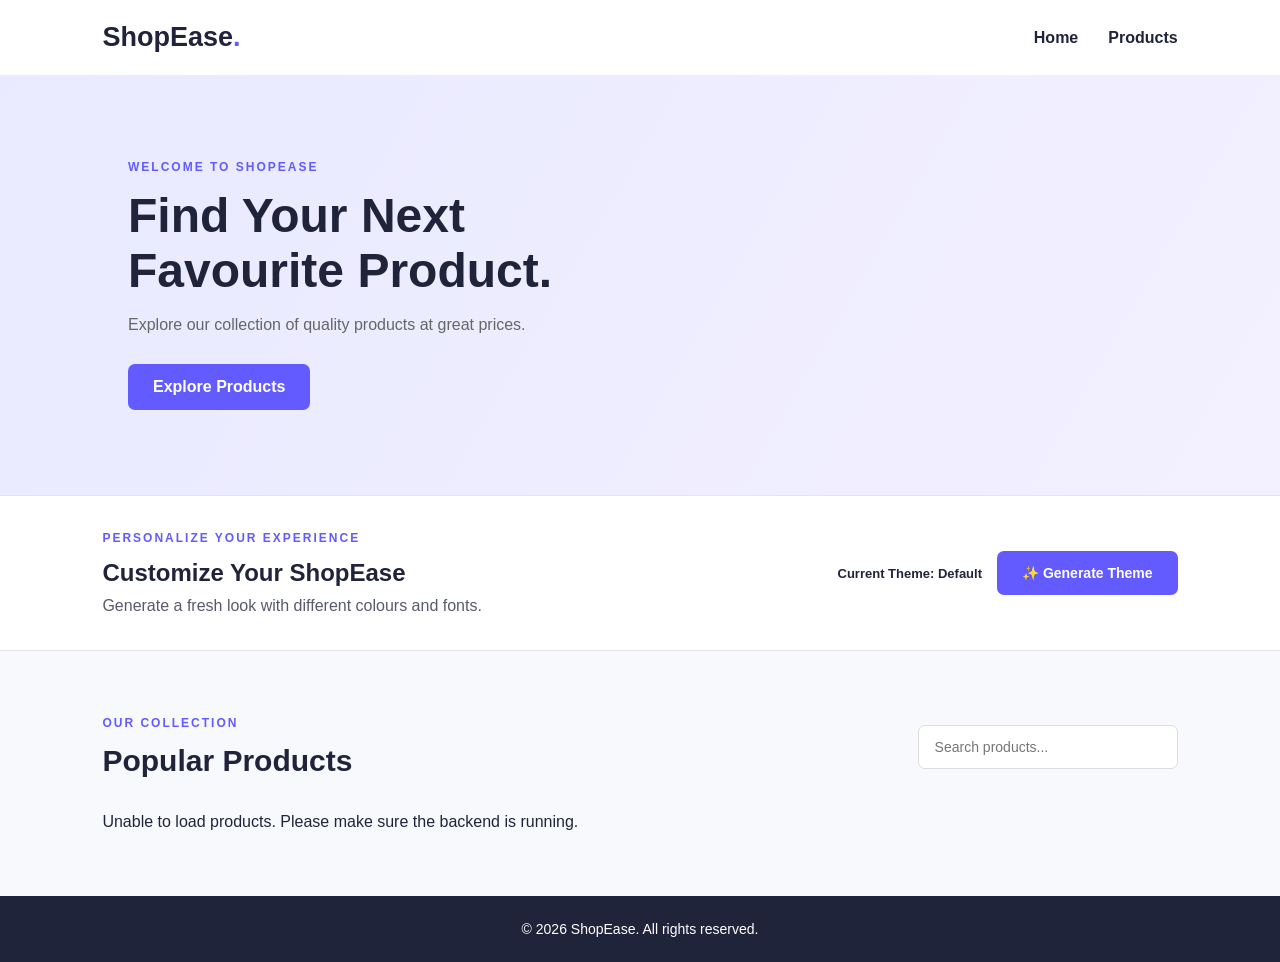
<file: frontend/index.html>
<!DOCTYPE html>
<html lang="en">
<head>
    <meta charset="UTF-8">
    <meta name="viewport" content="width=device-width, initial-scale=1.0">
    <title>ShopEase | Product Catalogue</title>
    <link rel="stylesheet" href="style.css">
</head>
<body>

    <header class="navbar">
        <div class="logo">ShopEase<span>.</span></div>
        <nav>
            <a href="#">Home</a>
            <a href="#products">Products</a>
        </nav>
    </header>

    <section class="hero">
        <div>
            <p class="tagline">WELCOME TO SHOPEASE</p>
            <h1>Find Your Next<br>Favourite Product.</h1>
            <p class="hero-text">
                Explore our collection of quality products at great prices.
            </p>
            <a href="#products" class="shop-btn">Explore Products</a>
        </div>
    </section>

        <!-- CSS Theme Generator -->
    <section class="theme-generator">
        <div class="theme-content">
            <div>
                <p class="tagline">PERSONALIZE YOUR EXPERIENCE</p>
                <h2>Customize Your ShopEase</h2>
                <p>Generate a fresh look with different colours and fonts.</p>
            </div>

            <div class="theme-controls">
                <span id="themeName">Current Theme: Default</span>
                <button id="generateThemeBtn" class="shop-btn">
                    ✨ Generate Theme
                </button>
            </div>
        </div>
    </section>

    <main class="container" id="products">
        <div class="section-heading">
            <div>
                <p class="tagline">OUR COLLECTION</p>
                <h2>Popular Products</h2>
            </div>
            <input
                type="text"
                id="searchInput"
                placeholder="Search products..."
            >
        </div>

        <div id="productList" class="product-grid">
            <p>Loading products...</p>
        </div>
    </main>

    <footer>
        <p>© 2026 ShopEase. All rights reserved.</p>
    </footer>

    <script src="script.js"></script>
    <script src="theme.js"></script>
</body>
</html>
</file>
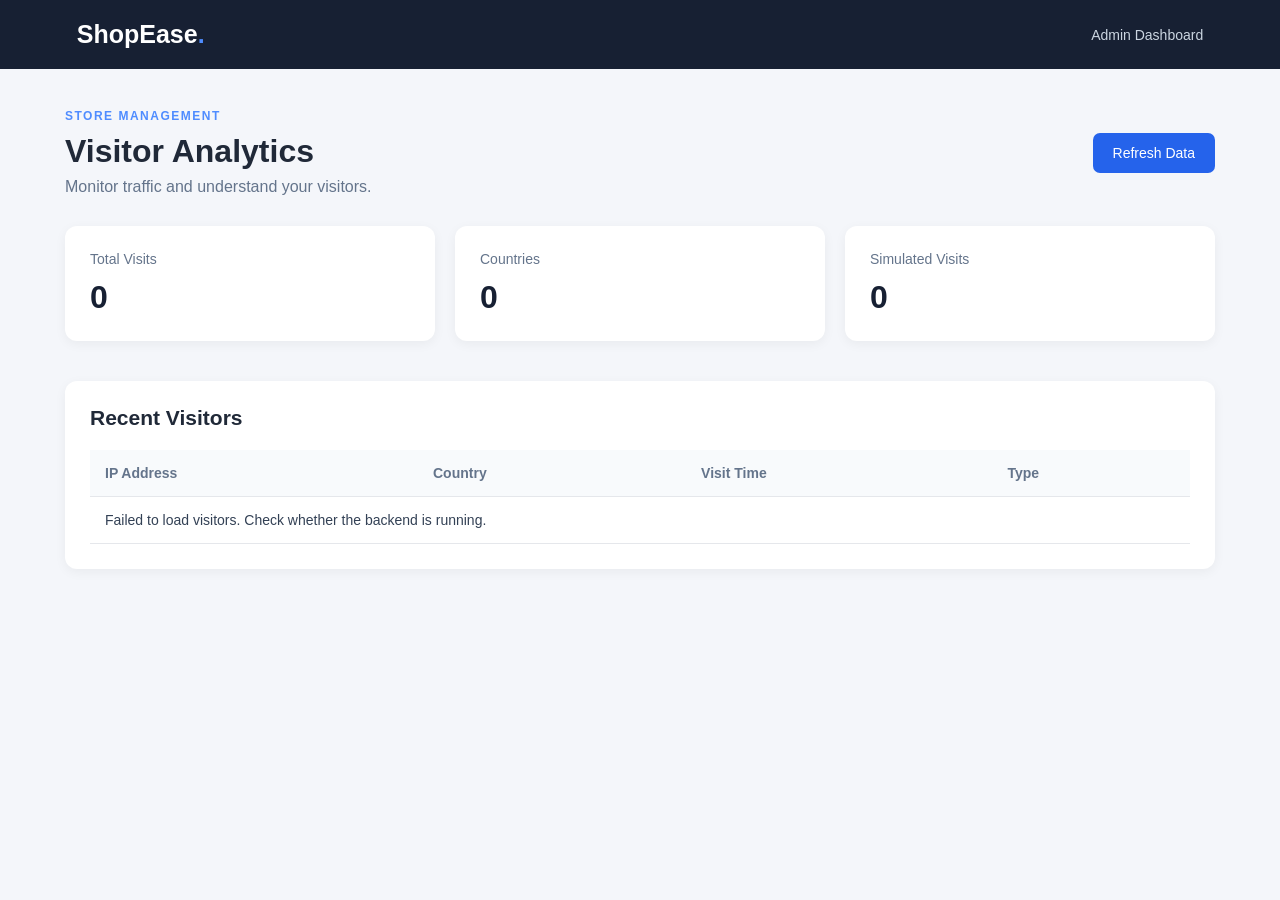
<file: frontend/admin.html>
<!DOCTYPE html>
<html lang="en">
<head>
    <meta charset="UTF-8">
    <meta name="viewport" content="width=device-width, initial-scale=1.0">
    <title>ShopEase | Admin Dashboard</title>
    <link rel="stylesheet" href="admin.css">
</head>
<body>

    <header class="admin-navbar">
        <div class="logo">ShopEase<span>.</span></div>
        <span>Admin Dashboard</span>
    </header>

    <main class="dashboard-container">

        <section class="dashboard-heading">
            <div>
                <p class="tagline">STORE MANAGEMENT</p>
                <h1>Visitor Analytics</h1>
                <p>Monitor traffic and understand your visitors.</p>
            </div>

            <button id="refreshVisitorsBtn">Refresh Data</button>
        </section>

        <section class="stats-grid">
            <div class="stat-card">
                <p>Total Visits</p>
                <h2 id="totalVisitors">0</h2>
            </div>

            <div class="stat-card">
                <p>Countries</p>
                <h2 id="uniqueCountries">0</h2>
            </div>

            <div class="stat-card">
                <p>Simulated Visits</p>
                <h2 id="simulatedVisitors">0</h2>
            </div>
        </section>

        <section class="visitor-section">
            <h2>Recent Visitors</h2>

            <div class="table-wrapper">
                <table>
                    <thead>
                        <tr>
                            <th>IP Address</th>
                            <th>Country</th>
                            <th>Visit Time</th>
                            <th>Type</th>
                        </tr>
                    </thead>

                    <tbody id="visitorTableBody">
                        <tr>
                            <td colspan="4">Loading visitors...</td>
                        </tr>
                    </tbody>
                </table>
            </div>
        </section>

    </main>

    <script src="admin.js"></script>
</body>
</html>
</file>
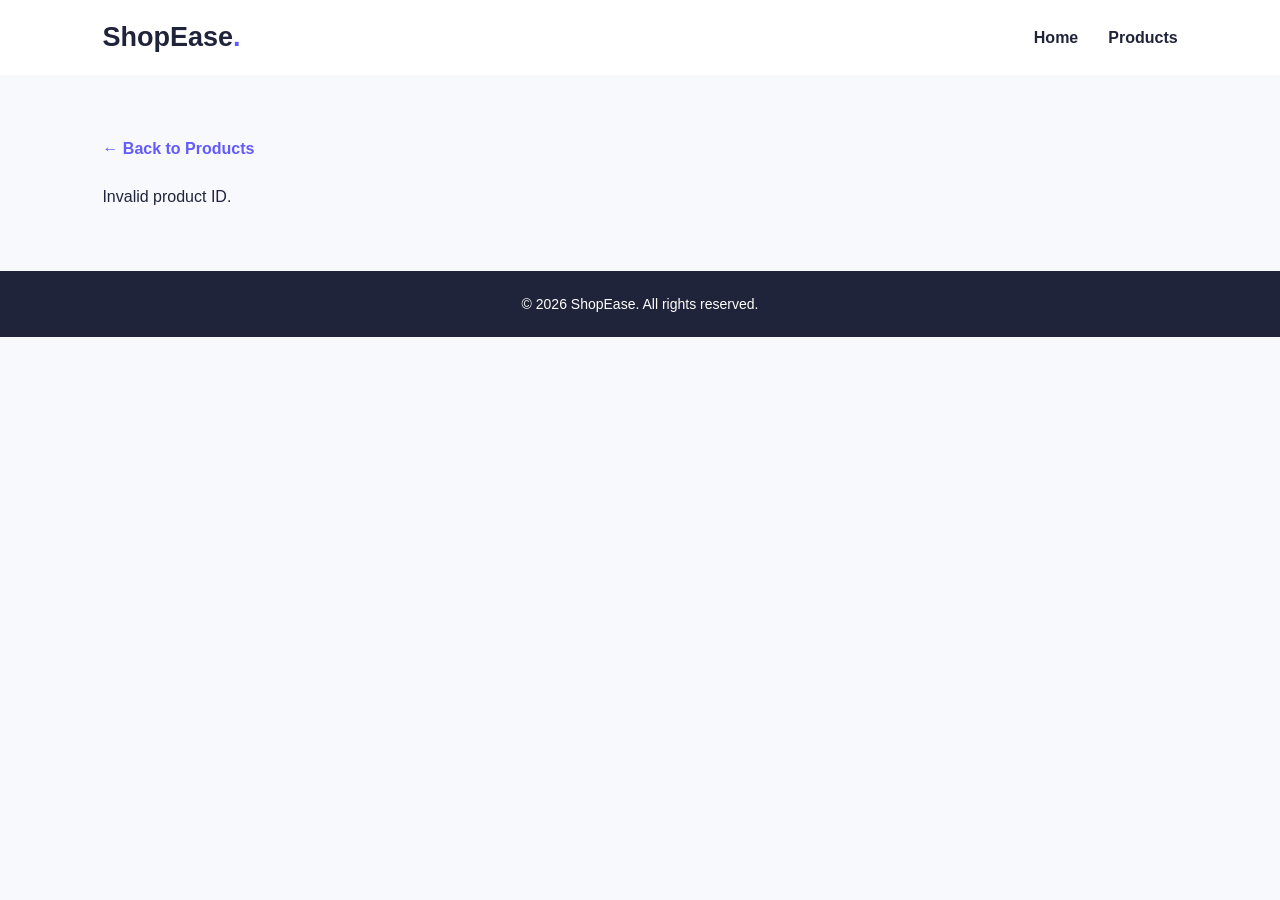
<file: frontend/product.html>
<!DOCTYPE html>
<html lang="en">
<head>
    <meta charset="UTF-8">
    <meta name="viewport" content="width=device-width, initial-scale=1.0">
    <title>Product Details | ShopEase</title>
    <link rel="stylesheet" href="style.css">
</head>
<body>

    <header class="navbar">
        <div class="logo">ShopEase<span>.</span></div>
        <nav>
            <a href="index.html">Home</a>
            <a href="index.html#products">Products</a>
        </nav>
    </header>

    <main class="container">
        <a href="index.html" class="back-link">← Back to Products</a>

        <div id="productDetails">
            <p>Loading product details...</p>
        </div>
    </main>

    <footer>
        <p>© 2026 ShopEase. All rights reserved.</p>
    </footer>

   
    <script src="theme.js"></script>
    <script src="product.js"></script>
    
</body>
</html>
</file>
<file: frontend/style.css>
* {
    margin: 0;
    padding: 0;
    box-sizing: border-box;
}

html {
    scroll-behavior: smooth;
}

body {
    font-family: Arial, sans-serif;
    background: #f8f9fc;
    color: #20243a;
}

/* Navigation */
.navbar {
    display: flex;
    justify-content: space-between;
    align-items: center;
    padding: 22px 8%;
    background: white;
}

.logo {
    font-size: 27px;
    font-weight: bold;
}

.logo span {
    color: #635bff;
}

.navbar nav {
    display: flex;
    gap: 30px;
}

.navbar a {
    text-decoration: none;
    color: #333;
    font-weight: 600;
}

/* Hero section */
.hero {
    padding: 85px 10%;
    background: linear-gradient(120deg, #e9eaff, #f3f0ff);
}

.tagline {
    color: #635bff;
    font-size: 12px;
    font-weight: bold;
    letter-spacing: 2px;
    margin-bottom: 14px;
}

.hero h1 {
    font-size: 48px;
    line-height: 1.15;
    margin-bottom: 18px;
}

.hero-text {
    color: #666;
    margin-bottom: 30px;
    font-size: 16px;
}

.shop-btn {
    display: inline-block;
    background: #635bff;
    color: white;
    padding: 14px 25px;
    border-radius: 7px;
    text-decoration: none;
    font-weight: bold;
}

/* Product section */
.container {
    padding: 65px 8%;
}

.section-heading {
    display: flex;
    justify-content: space-between;
    align-items: center;
    margin-bottom: 35px;
    gap: 20px;
}

.section-heading h2 {
    font-size: 30px;
}

#searchInput {
    padding: 13px 16px;
    width: 260px;
    border: 1px solid #ddd;
    border-radius: 7px;
    outline: none;
    font-size: 14px;
}

.product-grid {
    display: grid;
    grid-template-columns: repeat(auto-fit, minmax(220px, 1fr));
    gap: 25px;
}

.product-card {
    background: white;
    border-radius: 12px;
    overflow: hidden;
    box-shadow: 0 4px 18px rgba(0, 0, 0, 0.06);
    transition: transform 0.2s;
}

.product-card:hover {
    transform: translateY(-5px);
}

.product-card img {
    width: 100%;
    height: 190px;
    object-fit: contain;
    background: #f1f2f8;
    padding: 15px;
}

.product-info {
    padding: 20px;
}

.product-info h3 {
    font-size: 17px;
    margin-bottom: 10px;
}

.product-info p {
    color: #777;
    font-size: 14px;
    line-height: 1.5;
    min-height: 42px;
}

.price {
    color: #635bff;
    font-size: 20px;
    font-weight: bold;
    margin: 15px 0;
}

.details-btn {
    display: block;
    text-align: center;
    padding: 11px;
    background: #635bff;
    color: white;
    border-radius: 6px;
    text-decoration: none;
    font-size: 14px;
    font-weight: bold;
}

footer {
    text-align: center;
    padding: 25px;
    background: #20243a;
    color: white;
    font-size: 14px;
}

/* Mobile responsiveness */
@media (max-width: 600px) {
    .hero h1 {
        font-size: 36px;
    }

    .section-heading {
        flex-direction: column;
        align-items: flex-start;
    }

    #searchInput {
        width: 100%;
    }
}

.back-link {
    display: inline-block;
    margin-bottom: 30px;
    color: #635bff;
    text-decoration: none;
    font-weight: bold;
}

.details-layout {
    display: grid;
    grid-template-columns: 1fr 1fr;
    gap: 45px;
    align-items: center;
    background: white;
    padding: 35px;
    border-radius: 12px;
    box-shadow: 0 4px 18px rgba(0, 0, 0, 0.06);
}

.details-image img {
    width: 100%;
    max-height: 400px;
    object-fit: contain;
    background: #f1f2f8;
    border-radius: 10px;
}

.details-info h1 {
    font-size: 32px;
    margin-bottom: 20px;
}

.details-info > p:not(.tagline) {
    color: #666;
    line-height: 1.7;
    margin-bottom: 15px;
}

.details-info .price {
    font-size: 28px;
}

.details-info .shop-btn {
    margin-top: 15px;
}

@media (max-width: 700px) {
    .details-layout {
        grid-template-columns: 1fr;
        padding: 20px;
    }
}

/* ============================= */
/* CSS THEME GENERATOR           */
/* ============================= */

:root {
    --primary-color: #635bff;
    --page-bg: #f8f9fc;
    --surface-color: #ffffff;
    --text-color: #20243a;
    --hero-start: #e9eaff;
    --hero-end: #f3f0ff;
    --footer-color: #20243a;
    --font-family: Arial, sans-serif;
}

body {
    background: var(--page-bg);
    color: var(--text-color);
    font-family: var(--font-family);
}

.navbar,
.product-card,
.details-layout {
    background: var(--surface-color);
}

.navbar a {
    color: var(--text-color);
}

.logo span,
.tagline,
.price,
.back-link {
    color: var(--primary-color);
}

.hero {
    background: linear-gradient(
        120deg,
        var(--hero-start),
        var(--hero-end)
    );
}

.shop-btn,
.details-btn {
    background: var(--primary-color);
}

.product-info p {
    color: var(--text-color);
    opacity: 0.75;
}

footer {
    background: var(--footer-color);
}

.theme-generator {
    padding: 35px 8%;
    background: var(--surface-color);
    border-top: 1px solid #e5e5e5;
    border-bottom: 1px solid #e5e5e5;
}

.theme-content {
    display: flex;
    justify-content: space-between;
    align-items: center;
    gap: 25px;
    flex-wrap: wrap;
}

.theme-content h2 {
    margin-bottom: 10px;
}

.theme-content p:not(.tagline) {
    color: var(--text-color);
    opacity: 0.75;
}

.theme-controls {
    display: flex;
    align-items: center;
    gap: 15px;
    flex-wrap: wrap;
}

#generateThemeBtn {
    border: none;
    cursor: pointer;
    font-size: 14px;
}

#generateThemeBtn:hover {
    opacity: 0.85;
}

#themeName {
    font-size: 13px;
    font-weight: bold;
}

@media (max-width: 600px) {
    .theme-content {
        align-items: flex-start;
        flex-direction: column;
    }

    .theme-controls {
        align-items: flex-start;
        flex-direction: column;
    }
}
</file>
<file: frontend/admin.css>
* {
    margin: 0;
    padding: 0;
    box-sizing: border-box;
}

body {
    font-family: Arial, sans-serif;
    background: #f4f6fa;
    color: #202938;
}

/* Navigation */
.admin-navbar {
    background: #172033;
    color: white;
    padding: 20px 6%;
    display: flex;
    justify-content: space-between;
    align-items: center;
}

.logo {
    font-size: 25px;
    font-weight: bold;
}

.logo span {
    color: #4f8cff;
}

.admin-navbar > span {
    color: #cbd5e1;
    font-size: 14px;
}

/* Main dashboard */
.dashboard-container {
    max-width: 1200px;
    margin: 40px auto;
    padding: 0 25px;
}

.dashboard-heading {
    display: flex;
    justify-content: space-between;
    align-items: center;
    gap: 20px;
    margin-bottom: 30px;
}

.tagline {
    color: #4f8cff;
    font-size: 12px;
    font-weight: bold;
    letter-spacing: 1.5px;
    margin-bottom: 10px;
}

.dashboard-heading h1 {
    font-size: 32px;
    margin-bottom: 8px;
}

.dashboard-heading p:last-child {
    color: #64748b;
}

#refreshVisitorsBtn {
    background: #2563eb;
    color: white;
    border: none;
    padding: 12px 20px;
    border-radius: 7px;
    cursor: pointer;
    font-size: 14px;
}

#refreshVisitorsBtn:hover {
    background: #1d4ed8;
}

/* Statistics cards */
.stats-grid {
    display: grid;
    grid-template-columns: repeat(3, 1fr);
    gap: 20px;
    margin-bottom: 40px;
}

.stat-card {
    background: white;
    padding: 25px;
    border-radius: 12px;
    box-shadow: 0 3px 12px rgba(0, 0, 0, 0.05);
}

.stat-card p {
    color: #64748b;
    font-size: 14px;
    margin-bottom: 12px;
}

.stat-card h2 {
    font-size: 32px;
    color: #172033;
}

/* Visitor table */
.visitor-section {
    background: white;
    padding: 25px;
    border-radius: 12px;
    box-shadow: 0 3px 12px rgba(0, 0, 0, 0.05);
}

.visitor-section h2 {
    margin-bottom: 20px;
    font-size: 21px;
}

.table-wrapper {
    overflow-x: auto;
}

table {
    width: 100%;
    border-collapse: collapse;
    text-align: left;
}

th, td {
    padding: 15px;
    border-bottom: 1px solid #e5e7eb;
    font-size: 14px;
}

th {
    color: #64748b;
    background: #f8fafc;
}

td {
    color: #334155;
}

.visitor-type {
    color: #b45309;
    background: #fef3c7;
    padding: 5px 9px;
    border-radius: 20px;
    font-size: 12px;
}

/* Responsive layout */
@media (max-width: 700px) {
    .stats-grid {
        grid-template-columns: 1fr;
    }

    .dashboard-heading {
        align-items: flex-start;
        flex-direction: column;
    }

    .dashboard-heading h1 {
        font-size: 26px;
    }
}
</file>
